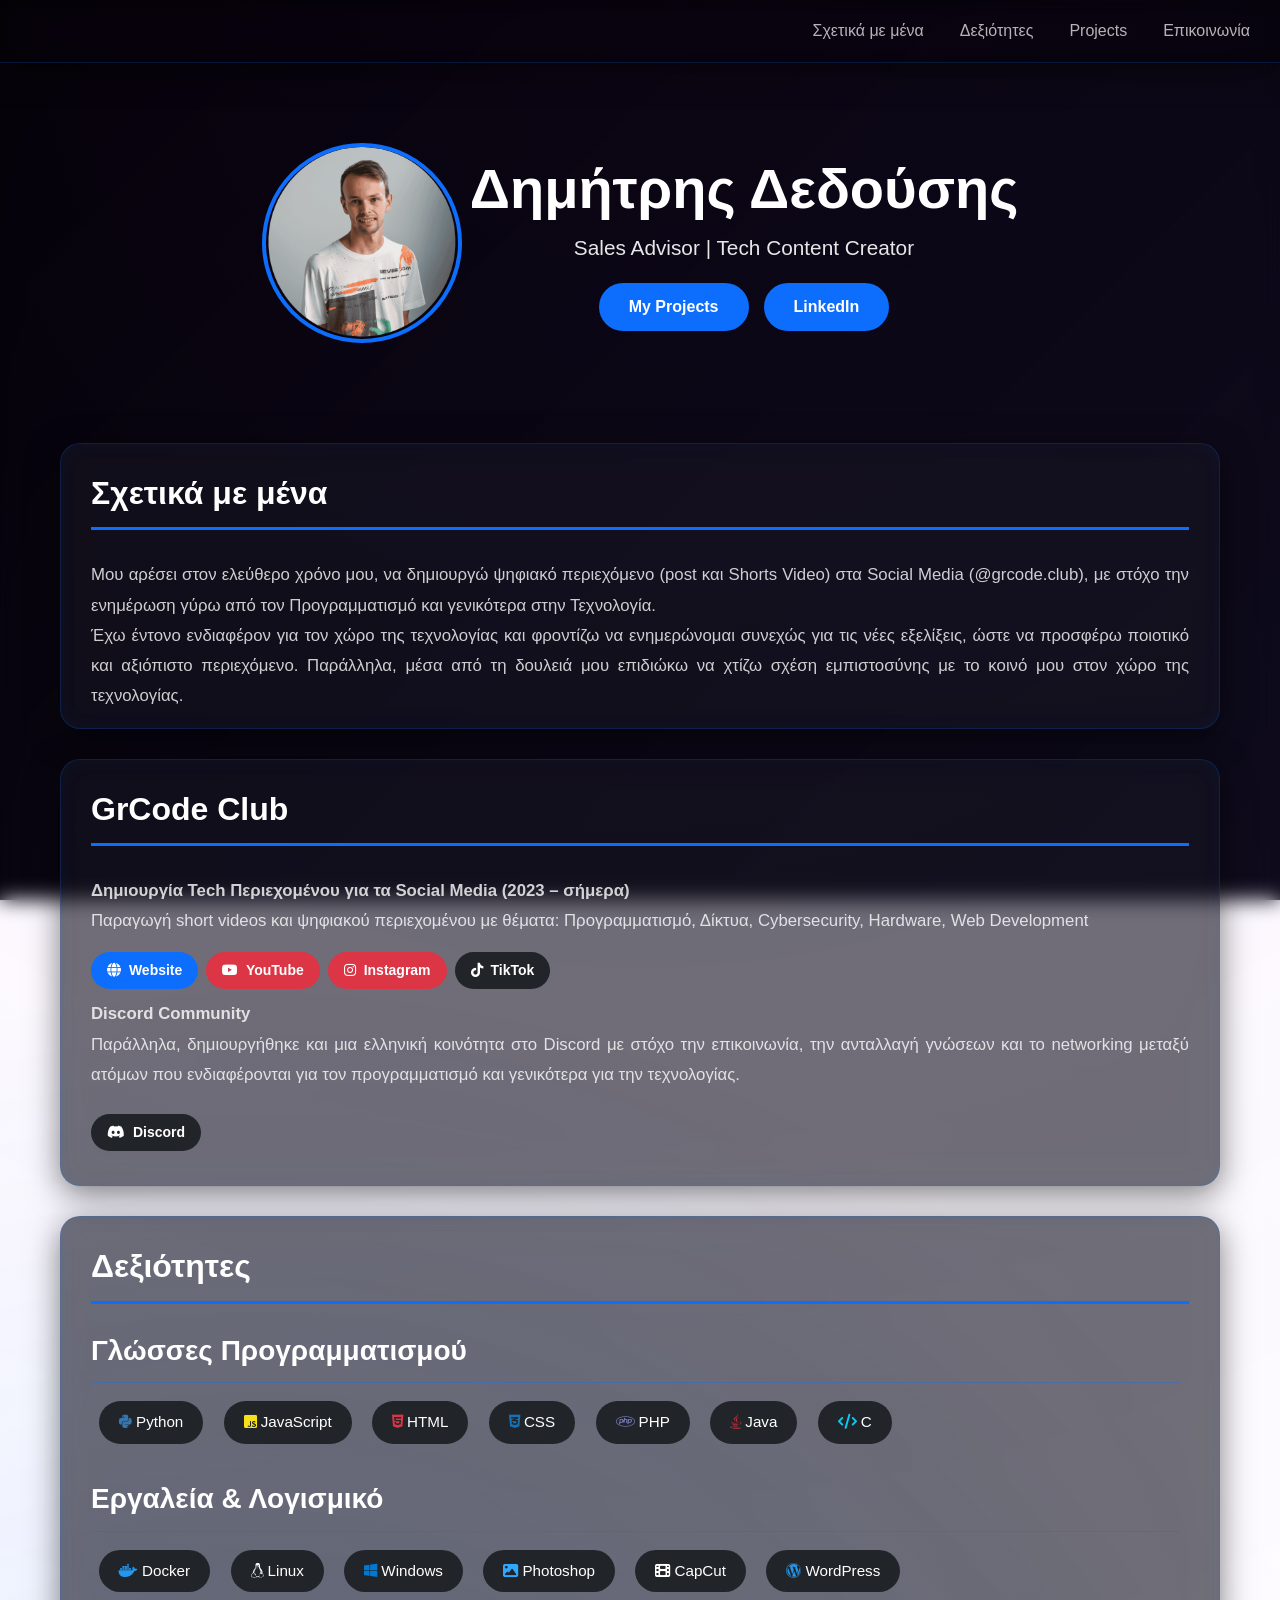
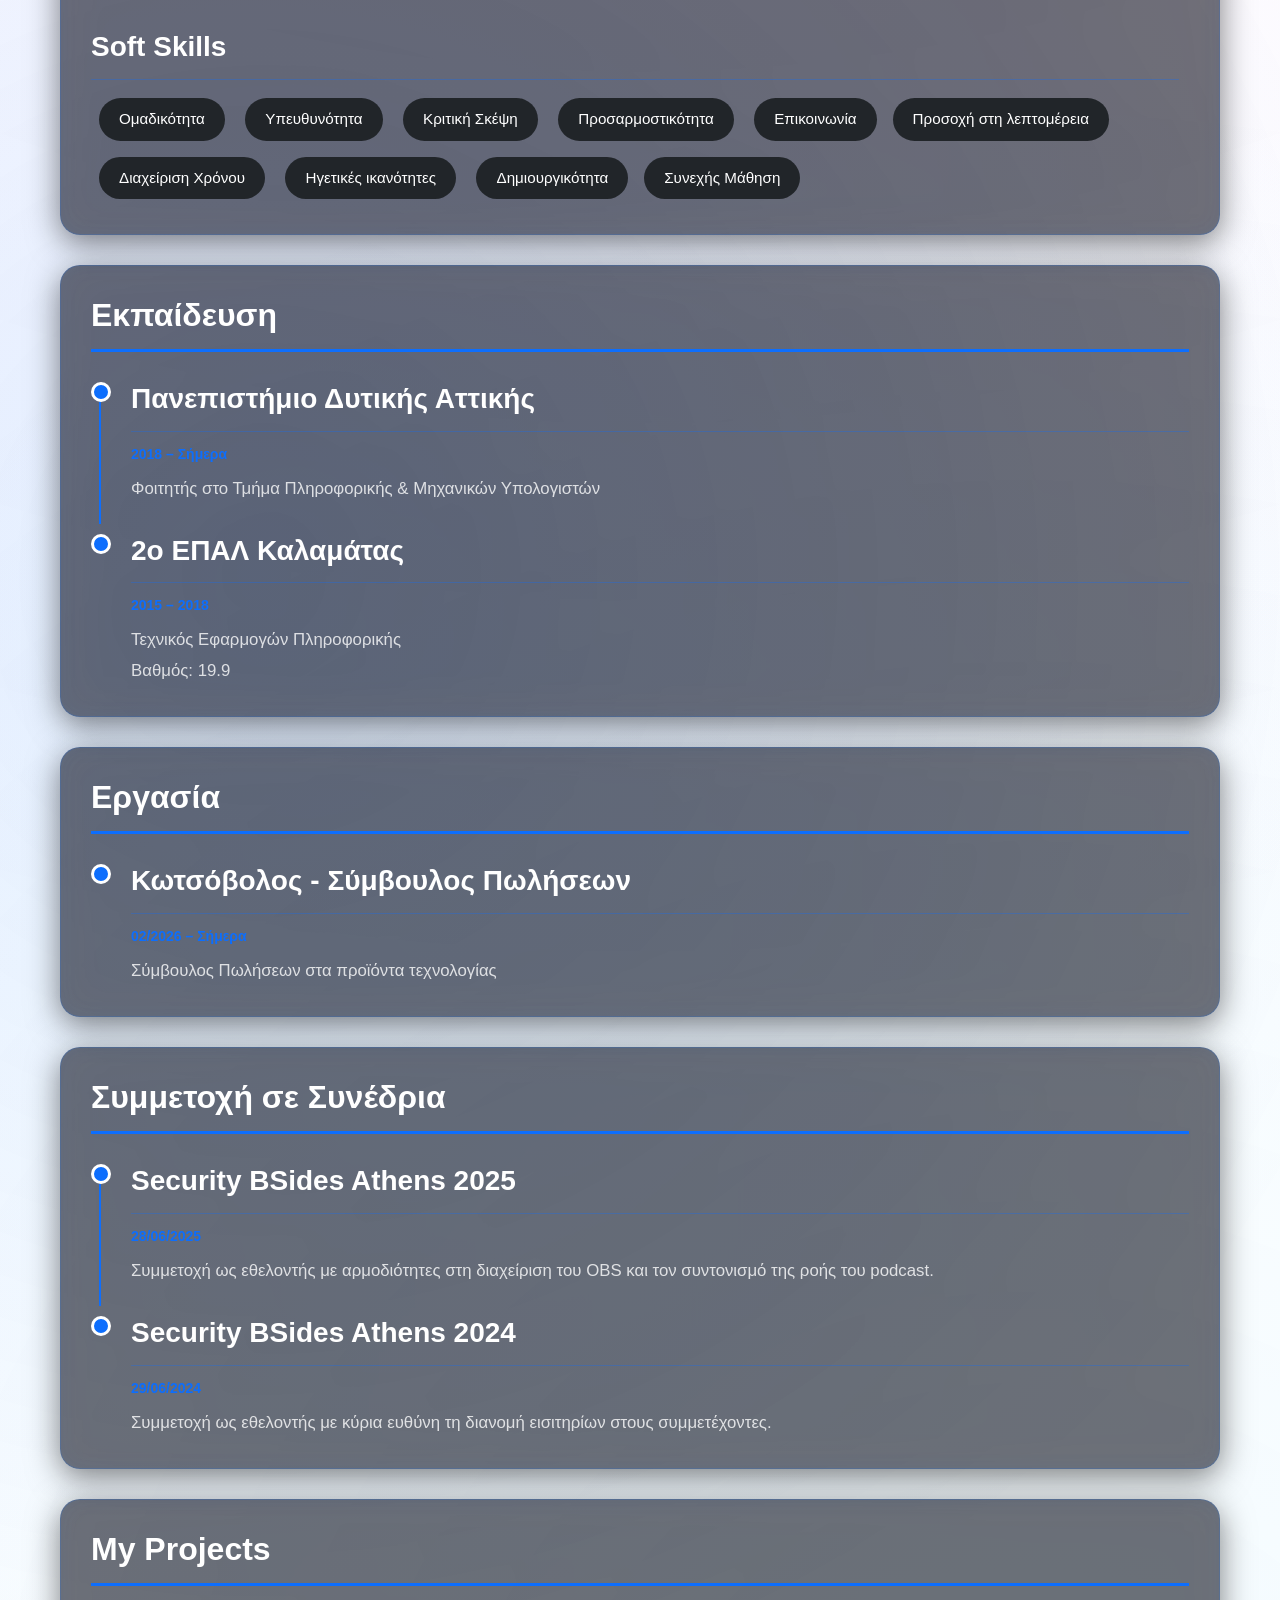
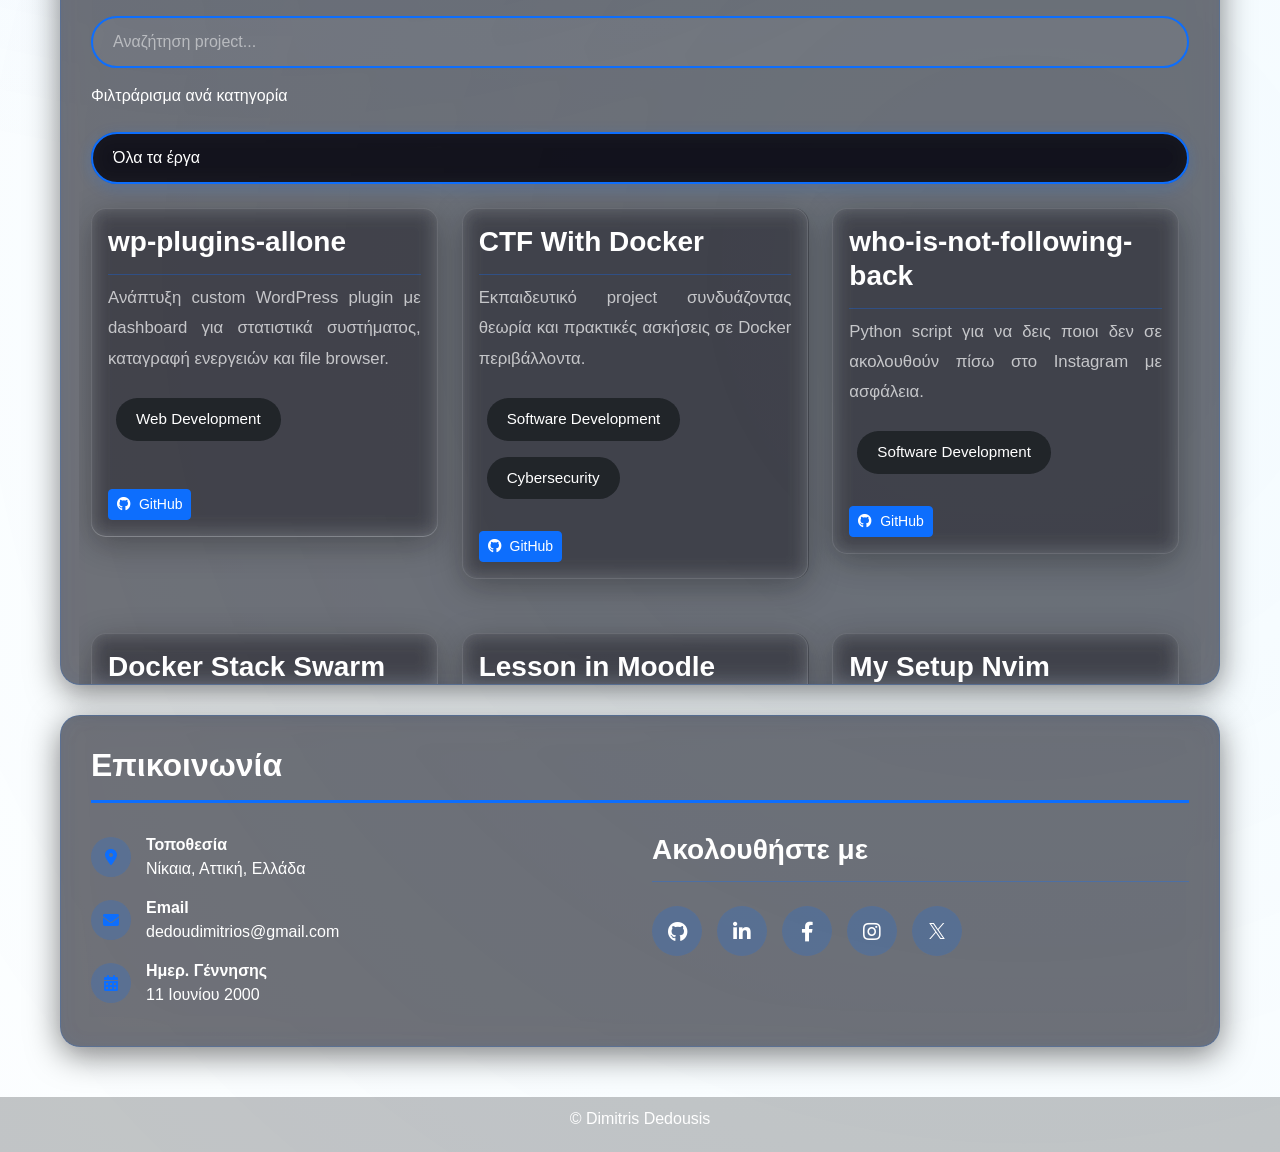
<file: index.html>
<!DOCTYPE html>
<html lang="el">
<head>
    <meta charset="UTF-8">
    <meta name="viewport" content="width=device-width, initial-scale=1.0">
    <title>Dimitris Dedousis</title>
    <link rel="icon" type="image/x-icon" href="./files/favicon/favicon.ico">
    <link rel="icon" type="image/png" sizes="32x32" href="./files/favicon/32x32.png">
    <link rel="icon" type="image/png" sizes="96x96" href="./files/favicon/96x96.png">
    <link rel="icon" type="image/png" sizes="46x46" href="./files/favicon/46x46.png">
    <link rel="apple-touch-icon" sizes="144x144" href="./files/favicon/144x144.png">
    <meta property="og:image" content="https://dimitridedou.github.io/files/profile.png"/>
    <meta property="og:title" content="Δημήτριος Δεδούσης - Full Stack Developer"/>
    <meta name="description" content="Personal Portfolio of Dimitrios Dedousis - Full Stack Developer & Tech Content Creator">
    <link rel="stylesheet" href="./css/bootstrap.min.css"> <!-- Bootstrap 5 CSS -->
    <link rel="stylesheet" href="./css/font-awesome/6-5-0.css"> <!-- Font Awesome -->
    <!-- Custom Styles -->
    <link rel="stylesheet" href="./css/main.css">
    <link rel="stylesheet" href="./css/navbar.css">
    <link rel="stylesheet" href="./css/hero.css">
    <link rel="stylesheet" href="./css/buttons.css">
    <link rel="stylesheet" href="./css/cards.css">
    <link rel="stylesheet" href="./css/skills.css">
    <link rel="stylesheet" href="./css/timeline.css">
    <link rel="stylesheet" href="./css/sections.css">
    <link rel="stylesheet" href="./css/contact.css">
    <link rel="stylesheet" href="./css/social.css">
    <link rel="stylesheet" href="./css/forms.css">
</head>
<body>
    <!-- Menu -->
    <nav class="navbar navbar-expand-lg navbar-dark">
        <div class="container-fluid">
            <a class="navbar-brand" href="#home">Δημήτρης Δεδούσης</a>
            <button class="navbar-toggler" type="button" data-bs-toggle="collapse" data-bs-target="#navbarNav">
                <span class="navbar-toggler-icon"></span>
            </button>
            <div class="collapse navbar-collapse" id="navbarNav">
                <ul class="navbar-nav ms-auto">
                    <li class="nav-item"><a class="nav-link" href="#about">Σχετικά με μένα</a></li>
                    <li class="nav-item"><a class="nav-link" href="#skills">Δεξιότητες</a></li>
                    <li class="nav-item"><a class="nav-link" href="#projects">Projects</a></li>
                    <li class="nav-item"><a class="nav-link" href="#contact">Επικοινωνία</a></li>
                </ul>
            </div>
        </div>
    </nav>
     <!-- Home Section -->
    <main id="main-content">
    <section class="hero" id="home">
        <div class="d-flex flex-column flex-lg-row align-items-center justify-content-center gap-2">
            <img src="./files/profile.png" alt="Δημήτριος Δεδούσης" class="profile-image">
            <div>
                <h1>Δημήτρης Δεδούσης</h1>
                <p>Sales Advisor | Tech Content Creator</p>
                <div class="cta-buttons">
                    <a href="#projects" class="btn-custom btn-primary-custom">My Projects</a>
                    <a href="https://www.linkedin.com/in/dimitridedou/" target="_blank" class="btn-custom btn-primary-custom" title="LinkedIn">LinkedIn</a>
                </div>
            </div>
        </div>
    </section>

     <!-- About Section -->
    <div class="content-container">
        <section class="section" id="about">
            <h2>Σχετικά με μένα</h2>
            <p>
                Μου αρέσει στον ελεύθερο χρόνο μου, να δημιουργώ ψηφιακό περιεχόμενο (post και Shorts Video) στα Social 
                Media (@grcode.club), με στόχο την ενημέρωση γύρω από τον Προγραμματισμό και γενικότερα στην Τεχνολογία.<br> 
                Έχω έντονο ενδιαφέρον για τον χώρο της τεχνολογίας και φροντίζω να ενημερώνομαι συνεχώς για τις νέες 
                εξελίξεις, ώστε να προσφέρω ποιοτικό και αξιόπιστο περιεχόμενο. Παράλληλα, μέσα από τη δουλειά μου 
                επιδιώκω να χτίζω σχέση εμπιστοσύνης με το κοινό μου στον χώρο της τεχνολογίας.
            </p>
        </section>

        <!-- GrCode ClubSection -->
        <section class="section">
            <h2>GrCode Club</h2>
                <p class="mb-3">
                    <strong>Δημιουργία Tech Περιεχομένου για τα Social Media (2023 – σήμερα)</strong><br>
                    Παραγωγή short videos και ψηφιακού περιεχομένου με θέματα: Προγραμματισμό, Δίκτυα, Cybersecurity, Hardware, Web Development
                </p>
                <div class="d-flex gap-2 flex-wrap">
                    <a href="https://grcodeclub.gr/" target="_blank" class="btn btn-sm btn-primary grcode-social-btn"><i class="fas fa-globe me-1"></i> Website</a>
                    <a href="https://www.youtube.com/@grcodeclub" target="_blank" class="btn btn-sm btn-danger grcode-social-btn"><i class="fab fa-youtube me-1"></i> YouTube</a>
                    <a href="https://www.instagram.com/grcode.club/" target="_blank" class="btn btn-sm btn-danger grcode-social-btn"><i class="fab fa-instagram me-1"></i> Instagram</a>
                    <a href="https://www.tiktok.com/@grcode.club" target="_blank" class="btn btn-sm btn-dark grcode-social-btn"><i class="fab fa-tiktok me-1"></i> TikTok</a>
                </div>
                <p class="mb-4">
                    <strong>Discord Community</strong><br>
                    Παράλληλα, δημιουργήθηκε και μια ελληνική κοινότητα στο Discord με στόχο την επικοινωνία, την ανταλλαγή γνώσεων και το networking μεταξύ ατόμων που ενδιαφέρονται για τον προγραμματισμό και γενικότερα για την τεχνολογίας.
                </p>
                <a href="https://discord.gg/3FUTafW9M7" target="_blank" class="btn btn-sm btn-dark grcode-social-btn"><i class="fab fa-discord me-1"></i> Discord</a><br><br>
                </section>

        <!-- Skills Section -->
        <section class="section" id="skills">
            <h2>Δεξιότητες</h2>

            <div class="scroll">
                <div class="skill-category">
                <h3>Γλώσσες Προγραμματισμού</h3>
                <div>
                    <span class="skill-badge"><i class="fab fa-python me-1" style="color:#3776AB;"></i>Python</span>
                    <span class="skill-badge"><i class="fab fa-js-square me-1" style="color:#f7df1e;"></i>JavaScript</span>
                    <span class="skill-badge"><i class="fab fa-html5 me-1 text-danger"></i>HTML</span>
                    <span class="skill-badge"><i class="fab fa-css3-alt me-1" style="color:#1572B6;"></i>CSS</span>
                    <span class="skill-badge"><i class="fab fa-php me-1" style="color:#787CB5;"></i>PHP</span>
                    <span class="skill-badge"><i class="fab fa-java me-1 text-danger"></i>Java</span>
                    <span class="skill-badge"><i class="fas fa-code me-1 text-info"></i>C</span>
                </div>
            </div>

            <div class="skill-category">
                <h3>Εργαλεία & Λογισμικό</h3>
                <div>
                    <span class="skill-badge"><i class="fab fa-docker me-1" style="color:#2496ED;"></i>Docker</span>
                    <span class="skill-badge"><i class="fab fa-linux me-1"></i>Linux</span>
                    <span class="skill-badge"><i class="fab fa-windows me-1" style="color:#0078D4;"></i>Windows</span>
                    <span class="skill-badge"><i class="fas fa-image me-1" style="color:#31A8FF;"></i>Photoshop</span>
                    <span class="skill-badge"><i class="fas fa-film me-1"></i>CapCut</span>
                    <span class="skill-badge"><i class="fab fa-wordpress me-1" style="color:#2496ED;"></i>WordPress</span>
                </div>
            </div>
                
            <div class="skill-category">
                <h3>Soft Skills</h3>
                <div>
                    <span class="skill-badge">Ομαδικότητα</span> <span class="skill-badge">Υπευθυνότητα</span>
                    <span class="skill-badge">Κριτική Σκέψη</span> <span class="skill-badge">Προσαρμοστικότητα</span>
                    <span class="skill-badge">Επικοινωνία</span><span class="skill-badge">Προσοχή στη λεπτομέρεια</span>
                    <span class="skill-badge">Διαχείριση Χρόνου</span> <span class="skill-badge">Ηγετικές ικανότητες </span>
                    <span class="skill-badge">Δημιουργικότητα</span><span class="skill-badge">Συνεχής Μάθηση</span>
                </div>
            </div>
                
                <div class="skill-category">
                <h3>Επιπλέον</h3>
                <div>
                    <span class="skill-badge">Δίκτυα Υπολογιστών (Βασικές Γνώσεις)</span>
                    <span class="skill-badge">Hardware (Βασικές Γνώσεις)</span>
                </div>   
            </div>
                
            </div>
        </section>

        <!-- Education Section -->
        <section class="section">
            <h2>Εκπαίδευση</h2>
            <div class="timeline">
                <div class="timeline-item">
                    <h3>Πανεπιστήμιο Δυτικής Αττικής</h3>
                    <small>2018 – Σήμερα</small>
                    <p class="mt-2" style="text-align: left;">Φοιτητής στο Τμήμα Πληροφορικής & Μηχανικών Υπολογιστών</p>
                </div>
                <div class="timeline-item">
                    <h3>2ο ΕΠΑΛ Καλαμάτας</h3>
                    <small>2015 – 2018</small>
                    <p class="mt-2" style="text-align: left;">Τεχνικός Εφαρμογών Πληροφορικής <br> Βαθμός: 19.9</p>
                </div>
            </div>
        </section>

        <section class="section">
            <h2>Eργασία</h2>
            <div class="timeline">
                <div class="timeline-item">
                    <h3>Κωτσόβολος - Σύμβουλος Πωλήσεων</h3>
                    <small>02/2026 – Σήμερα</small>
                    <p class="mt-2" style="text-align: left;">Σύμβουλος Πωλήσεων στα προϊόντα τεχνολογίας</p>
                </div>
            </div>
        </section>

        <!-- Conferences Section -->
        <section class="section">
            <h2>Συμμετοχή σε Συνέδρια</h2>
            <div class="timeline">
                <div class="timeline-item">
                    <h3>Security BSides Athens 2025</h3>
                    <small>28/06/2025</small>
                    <p class="mt-2">Συμμετοχή ως εθελοντής με αρμοδιότητες στη διαχείριση του OBS και τον συντονισμό της ροής του podcast.</p>
                </div>
                <div class="timeline-item">
                    <h3>Security BSides Athens 2024</h3>
                    <small>29/06/2024</small>
                    <p class="mt-2">Συμμετοχή ως εθελοντής με κύρια ευθύνη τη διανομή εισιτηρίων στους συμμετέχοντες.</p>
                </div>
            </div>
        </section>

        <!-- Projects Section -->
        <section class="section" id="projects">
            <h2>My Projects</h2>
            
            <div class="mb-4 d-flex gap-3 flex-wrap">
                <input type="text" id="filterSelect" class="form-control filter-input flex-grow-1" placeholder="Αναζήτηση project...">
                <label for="categoryFilter" class="form-label">Φιλτράρισμα ανά κατηγορία</label>
                <select id="categoryFilter" class="form-control filter-select">
                    <option value="all">Όλα τα έργα</option>
                    <option value="Software Development">Software Development</option>
                    <option value="General">General</option>
                    <option value="Web Development">Web Development</option>
                    <option value="Cybersecurity">Cybersecurity</option>
                    <option value="Hardware">Hardware</option>
                </select>
            </div>

            <div class="row row-cols-1 row-cols-md-2 row-cols-lg-3 g-4 scroll" id="listprojects">
                <div class="col">
                    <div class="profile-card">
                        <div class="p-3">
                            <h3 class="card-title mb-2">wp-plugins-allone</h3>
                            <p class="card-text text-muted mb-3">Ανάπτυξη custom WordPress plugin με dashboard για στατιστικά συστήματος, καταγραφή ενεργειών και file browser.</p>
                            <span class="skill-badge small">Web Development</span><br><br>
                            <a href="https://github.com/dimitridedou/wp-plugins-allone" target="_blank" class="btn btn-sm btn-primary mt-3 d-inline-block"><i class="fab fa-github me-1"></i> GitHub</a>
                        </div>
                    </div>
                </div>

                <div class="col">
                    <div class="profile-card">
                        <div class="p-3">
                            <h3 class="card-title mb-2">CTF With Docker</h3>
                            <p class="card-text text-muted mb-3">Εκπαιδευτικό project συνδυάζοντας θεωρία και πρακτικές ασκήσεις σε Docker περιβάλλοντα.</p>
                            <span class="skill-badge small">Software Development</span>
                            <span class="skill-badge small">Cybersecurity</span><br><br>
                            <a href="https://github.com/dimitridedou/CTF-With-Docker" target="_blank" class="btn btn-sm btn-primary"><i class="fab fa-github me-1"></i> GitHub</a>
                        </div>
                    </div>
                </div>

                <div class="col">
                    <div class="profile-card ">
                        <div class="p-3">
                            <h3 class="card-title mb-2">who-is-not-following-back</h3>
                            <p class="card-text text-muted mb-3">Python script για να δεις ποιοι δεν σε ακολουθούν πίσω στο Instagram με ασφάλεια.</p>
                            <span class="skill-badge small">Software Development</span><br><br>
                            <a href="https://github.com/dimitridedou/who-is-not-following-back" target="_blank" class="btn btn-sm btn-primary"><i class="fab fa-github me-1"></i> GitHub</a>
                        </div>
                    </div>
                </div>

                <div class="col">
                    <div class="profile-card ">
                        <div class="p-3">
                            <h3 class="card-title mb-2">Docker Stack Swarm</h3>
                            <p class="card-text text-muted mb-3">Εκπαιδευτικό έργο συνδυάζοντας θεωρία με πρακτικές ασκήσεις Docker orchestration.</p>
                            <span class="skill-badge small">Software Development</span><br><br>
                            <a href="https://github.com/dimitridedou/docker-stack-swarm" target="_blank" class="btn btn-sm btn-primary"><i class="fab fa-github me-1"></i> GitHub</a>
                        </div>
                    </div>
                </div>

                <div class="col">
                    <div class="profile-card ">
                        <div class="p-3">
                            <h3 class="card-title mb-2">Lesson in Moodle</h3>
                            <p class="card-text text-muted mb-3">Ηλεκτρονικό μάθημα για Δίκτυα Υπολογιστών στην πλατφόρμα Moodle με ασκήσεις αξιολόγησης.</p>
                            <span class="skill-badge small">Web Development</span><br><br>
                            <a href="https://github.com/dimitridedou/lesson-in-moodle" target="_blank" class="btn btn-sm btn-primary"><i class="fab fa-github me-1"></i> GitHub</a>
                        </div>
                    </div>
                </div>

                <div class="col">
                    <div class="profile-card ">
                        <div class="p-3">
                            <h3 class="card-title mb-2">My Setup Nvim</h3>
                            <p class="card-text text-muted mb-3">Προσωπικές ρυθμίσεις και διαμόρφωση του Neovim text editor.</p>
                            <span class="skill-badge small">General</span><br><br>
                            <a href="https://github.com/dimitridedou/my-setup-nvim" target="_blank" class="btn btn-sm btn-primary"><i class="fab fa-github me-1"></i> GitHub</a>
                        </div>
                    </div>
                </div>

                <div class="col">
                    <div class="profile-card ">
                        <div class="p-3">
                            <h3 class="card-title mb-2">Εφαρμογη εξ’ αποστασεως ελεγχου LED</h3>
                            <p class="card-text text-muted mb-3">Εφαρμογη εξ’ αποστασεως ελεγχου LED με χρήση Arduino και Blynk</p>
                            <span class="skill-badge small">Hardware</span><br><br>
                            <a href="https://github.com/dimitridedou/blynk_iot_led" target="_blank" class="btn btn-sm btn-primary"><i class="fab fa-github me-1"></i> GitHub</a>
                        </div>
                    </div>
                </div>

                
            </div>
        </section>

        <!-- Contact Section -->
        <section class="section" id="contact">
            <h2>Επικοινωνία</h2>
            <div class="row mt-4">
                <div class="col-md-6">
                    <div class="contact-item"><i class="fas fa-map-marker-alt"></i><div><strong>Τοποθεσία</strong><br><span>Νίκαια, Αττική, Ελλάδα</span></div></div>
                    <div class="contact-item"><i class="fas fa-envelope"></i><div><strong>Email</strong><br><a href="mailto:dedoudimitrios@gmail.com">dedoudimitrios@gmail.com</a></div></div>
                    <div class="contact-item"><i class="fas fa-calendar-alt"></i><div><strong>Ημερ. Γέννησης</strong><br><span>11 Ιουνίου 2000</span></div></div>
                </div>
                <div class="col-md-6">
                    <h3 class="text-white mb-4">Ακολουθήστε με</h3>
                    <div class="social-links justify-content-start">
                        <a href="https://github.com/dimitridedou" target="_blank" class="social-link text-white" title="GitHub"><i class="fab fa-github fa-lg"></i></a>
                        <a href="https://www.linkedin.com/in/dimitridedou/" target="_blank" class="social-link text-white" title="LinkedIn"><i class="fab fa-linkedin-in fa-lg"></i></a>
                        <a href="https://www.facebook.com/dimitridedou" target="_blank" class="social-link text-white" title="Facebook"><i class="fab fa-facebook-f fa-lg"></i></a>
                        <a href="https://www.instagram.com/dimitri.dedou" target="_blank" class="social-link text-white" title="Instagram"><i class="fab fa-instagram fa-lg"></i></a>
                        <a href="https://x.com/dimitridedou" target="_blank" rel="noopener noreferrer" class="social-link img-fluid" title="X (Twitter)" aria-label="Visit my X profile"><img src="./files/x.svg" alt="X logo" style="width:1em; height:1em;"></a> 
                    </div>
                </div>
            </div><br>
        </section>
    </div>
    </main>

    <!-- Footer -->
    <footer><p>&copy; Dimitris Dedousis</p></footer>
    <!-- JS Files -->
    <script src="./js/bootstrap.bundle.min.js"></script>
    <script src="./js/filter.js"></script>
    <script src="./js/main.js"></script>
</body>
</html>
</file>
<file: css/main.css>
:root {
    --primary: #212529;
    --secondary: #6c757d;
    --accent: #0d6efd;
    --light-bg: #f8f9fa;
}

* {
    margin: 0;
    padding: 0;
    box-sizing: border-box;
}

/* Footer */
footer {
    background: #21252943;
    color: white;
    text-align: center;
    padding: 10px 0px  5px  0px;
}

body {
    font-family: 'Segoe UI', Tahoma, Geneva, Verdana, sans-serif;
    background: linear-gradient(135deg, #000000 0%, #0a0a15 25%, #05050f 50%, #0d0d1a 75%, #000000 100%);
    background-attachment: fixed;
    background-size: 400% 400%;
    min-height: 100vh;
    color: #fff;
    position: relative;
    backdrop-filter: blur(10px);
}

body::before {
    content: '';
    position: fixed;
    top: 0;
    left: 0;
    width: 100%;
    height: 100%;
    background-image: 
        radial-gradient(circle at 20% 50%, rgba(13, 110, 253, 0.12) 0%, transparent 50%),
        radial-gradient(circle at 80% 80%, rgba(100, 200, 255, 0.08) 0%, transparent 50%),
        radial-gradient(circle at 50% 0%, rgba(147, 51, 234, 0.06) 0%, transparent 60%);
    pointer-events: none;
    z-index: -1;
}
</file>
<file: css/navbar.css>
/* Navigation */
.navbar {
    background: rgba(0, 0, 0, 0.5) !important;
    backdrop-filter: blur(15px) !important;
    -webkit-backdrop-filter: blur(15px) !important;
    border-bottom: 1px solid rgba(13, 110, 253, 0.2);
    box-shadow: 0 8px 32px rgba(0, 0, 0, 0.5);
    position: sticky;
    top: 0;
    z-index: 1000;
}

.navbar-brand {
    font-weight: 700;
    font-size: 1.5rem;
    color: white !important;
    opacity: 0;
    pointer-events: none;
    transition: opacity 0.3s ease;
}

.nav-link {
    color: rgba(255, 255, 255, 0.7) !important;
    transition: all 0.3s ease;
    margin: 0 10px;
}

.nav-link:hover {
    color: #0d6efd !important;
}
</file>
<file: css/hero.css>
/* Hero Section */
.hero {
    color: white;
    padding: 80px 20px;
    text-align: center;
}

.hero h1 {
    font-size: 3.5rem;
    font-weight: 700;
    margin-bottom: 10px;
    animation: slideDown 0.8s ease;
}

.hero p {
    font-size: 1.3rem;
    margin-bottom: 20px;
    color: rgba(255, 255, 255, 0.9);
}

@keyframes slideDown {
    from {
        opacity: 0;
        transform: translateY(-30px);
    }
    to {
        opacity: 1;
        transform: translateY(0);
    }
}

.cta-buttons {
    display: flex;
    gap: 15px;
    justify-content: center;
    flex-wrap: wrap;
}

.btn-custom {
    padding: 12px 30px;
    border-radius: 50px;
    font-weight: 600;
    transition: all 0.3s ease;
    text-decoration: none;
    display: inline-block;
}

.btn-primary-custom {
    background: #0d6efd;
    color: white;
}

.btn-primary-custom:hover {
    background: #0a58ca;
    transform: translateY(-2px);
    box-shadow: 0 10px 20px rgba(13, 110, 253, 0.3);
}

.btn-secondary-custom {
    background: transparent;
    color: white;
    border: 2px solid white;
}

.btn-secondary-custom:hover {
    background: white;
    color: #212529;
}
</file>
<file: css/buttons.css>
/* Buttons */
.grcode-social-btn {
    transition: all 0.3s ease !important;
    border-radius: 50px !important;
    padding: 8px 16px !important;
    font-weight: 600 !important;
    border: none !important;
    margin-bottom: 10px !important; 
}

.grcode-social-btn:hover {
    transform: translateY(-3px);
    box-shadow: 0 8px 15px rgba(0, 0, 0, 0.3) !important;
}

.grcode-box {
    margin-top: 40px;
    padding: 30px;
    background: rgba(255, 255, 255, 0.05);
    border-radius: 10px;
    border-left: 4px solid #0d6efd;
    backdrop-filter: blur(10px);
}

.grcode-box h4 {
    color: white;
    margin-bottom: 20px;
}
</file>
<file: css/cards.css>
/* Cards */
.profile-card {
    background: rgba(255, 255, 255, 0.05);
    backdrop-filter: blur(10px);
    -webkit-backdrop-filter: blur(10px);
    border-radius: 15px;
    overflow: hidden;
    box-shadow: 0 8px 32px rgba(0, 0, 0, 0.3);
    border: 1px solid rgba(255, 255, 255, 0.1);
    transition: all 0.3s ease;
    margin-bottom: 30px;
}

.profile-card:hover {
    transform: translateY(-5px);
    box-shadow: 0 15px 50px rgba(0, 0, 0, 0.2);
}

.profile-image {
    width: 200px;
    height: 200px;
    border-radius: 50%;
    object-fit: cover;
    border: 4px solid #0d6efd;
    display: block;
}

.card-title {
    color: white !important;
    font-weight: 600;
}

.card-text {
    color: rgba(255, 255, 255, 0.7) !important;
    font-size: 0.95rem;
}
</file>
<file: css/skills.css>
/* Skills Section */
.skill-badge {
    display: inline-block;
    background: #212529;
    color: white;
    padding: 10px 20px;
    border-radius: 50px;
    margin: 8px;
    font-size: 0.95rem;
    transition: all 0.3s ease;
}

.skill-badge:hover {
    background: #0d6efd;
    transform: scale(1.1);
}

.skill-category {
    margin-bottom: 30px;
}

.skill-category h5 {
    color: #fff;
    font-weight: 600;
    margin-bottom: 15px;
    font-size: 1.1rem;
}
</file>
<file: css/timeline.css>
/* Timeline */
.timeline {
    position: relative;
}

.timeline-item {
    padding-left: 40px;
    position: relative;
    margin-bottom: 30px;
}

.timeline-item::before {
    content: '';
    position: absolute;
    left: 0;
    top: 0;
    width: 20px;
    height: 20px;
    background: #0d6efd;
    border-radius: 50%;
    border: 3px solid white;
}

.timeline-item::after {
    content: '';
    position: absolute;
    left: 8px;
    top: 20px;
    width: 2px;
    height: 100%;
    background: #0d6efd;
}

.timeline-item:last-child::after {
    display: none;
}

.timeline-item h5 {
    color: #fff;
    font-weight: 600;
    margin-bottom: 5px;
}

.timeline-item small {
    color: #0d6efd;
    font-weight: 600;
}
</file>
<file: css/sections.css>
/* Sections */
.content-container {
    max-width: 1200px;
    margin: 0 auto;
    padding: 20px;
}

.section {
    scroll-margin-top: 80px; /* όσο περίπου το ύψος του navbar */
    background: rgba(20, 20, 30, 0.6);
    backdrop-filter: blur(20px);
    -webkit-backdrop-filter: blur(20px);
    border-radius: 20px;
    padding: 30px 30px 0px 30px;
    margin-bottom: 30px;
    box-shadow: 
        0 8px 32px rgba(0, 0, 0, 0.5),
        inset 0 0 20px rgba(13, 110, 253, 0.05);
    border: 1px solid rgba(13, 110, 253, 0.2);
}

.section h2 {
    color: #fff;
    font-weight: 700;
    margin-bottom: 30px;
    padding-bottom: 15px;
    border-bottom: 3px solid #0d6efd;
}

.section h3 {
    color: #fff;
    font-weight: 700;
    margin-bottom: 10px;
    padding-bottom: 15px;
    border-bottom: 1px solid #0d6dfd50;
}

.section p {
    font-size: 1.05rem;
    line-height: 1.8;
    color: rgba(255, 255, 255, 0.8);
    text-align: justify;
}


/* Projects Section with Scrolling */
.scroll {
    max-height: 500px;
    overflow-y: auto;
    overflow-x: hidden;
    padding-right: 10px;
}

.scroll::-webkit-scrollbar {
    width: 8px;
}

.scroll::-webkit-scrollbar-track {
    background: rgba(255, 255, 255, 0.05);
    border-radius: 10px;
}

.scroll::-webkit-scrollbar-thumb {
    background: #0d6efd;
    border-radius: 10px;
}

.scroll::-webkit-scrollbar-thumb:hover {
    background: #0a58ca;
}
</file>
<file: css/contact.css>
/* Contact */
.contact-item {
    display: flex;
    align-items: center;
    margin-bottom: 15px;
    color: white;
}

.contact-item i {
    width: 40px;
    height: 40px;
    display: flex;
    align-items: center;
    justify-content: center;
    background: rgba(13, 110, 253, 0.2);
    border-radius: 50%;
    color: #0d6efd;
    margin-right: 15px;
}

.contact-item a {
    color: white;
    text-decoration: none;
    transition: color 0.3s ease;
}

.contact-item a:hover {
    color: #0d6efd;
}
</file>
<file: css/social.css>
/* Social Links */
.social-links {
    display: flex;
    gap: 15px;
    justify-content: center;
    margin-top: 20px;
    flex-wrap: wrap;
}

.social-link {
    width: 50px;
    height: 50px;
    border-radius: 50%;
    display: flex;
    align-items: center;
    justify-content: center;
    background: rgba(13, 110, 253, 0.2);
    text-decoration: none;
    transition: all 0.3s ease;
}

.social-link:hover {
    background: #0d6efd;
    color: white;
    transform: translateY(-3px);
}
</file>
<file: css/forms.css>
/* Forms */
.filter-input {
    border-radius: 50px !important;
    padding: 12px 20px !important;
    border: 2px solid #0d6efd !important;
    background: rgba(255, 255, 255, 0.05) !important;
    color: white !important;
}

.filter-input::placeholder {
    color: rgba(255, 255, 255, 0.5) !important;
}

.filter-select {
    border-radius: 50px !important;
    padding: 12px 20px !important;
    border: 2px solid #0d6efd !important;
    background: rgba(10, 10, 20, 0.8) !important;
    color: white !important;
    min-width: 180px;
    font-weight: 500 !important;
    backdrop-filter: blur(10px) !important;
    box-shadow: 0 4px 15px rgba(13, 110, 253, 0.2) !important;
    transition: all 0.3s ease !important;
    cursor: pointer;
}

.filter-select:hover {
    border-color: #64c8ff !important;
    box-shadow: 0 6px 20px rgba(13, 110, 253, 0.3) !important;
}

.filter-select:focus {
    outline: none !important;
    border-color: #64c8ff !important;
    box-shadow: 0 6px 25px rgba(13, 110, 253, 0.4) !important;
}

.filter-select option {
    background: #0a0a15;
    color: white;
    padding: 10px;
    border: none;
    backdrop-filter: blur(10px);
}

.filter-select option:hover {
    background: #0d6efd;
    color: white;
}
</file>
